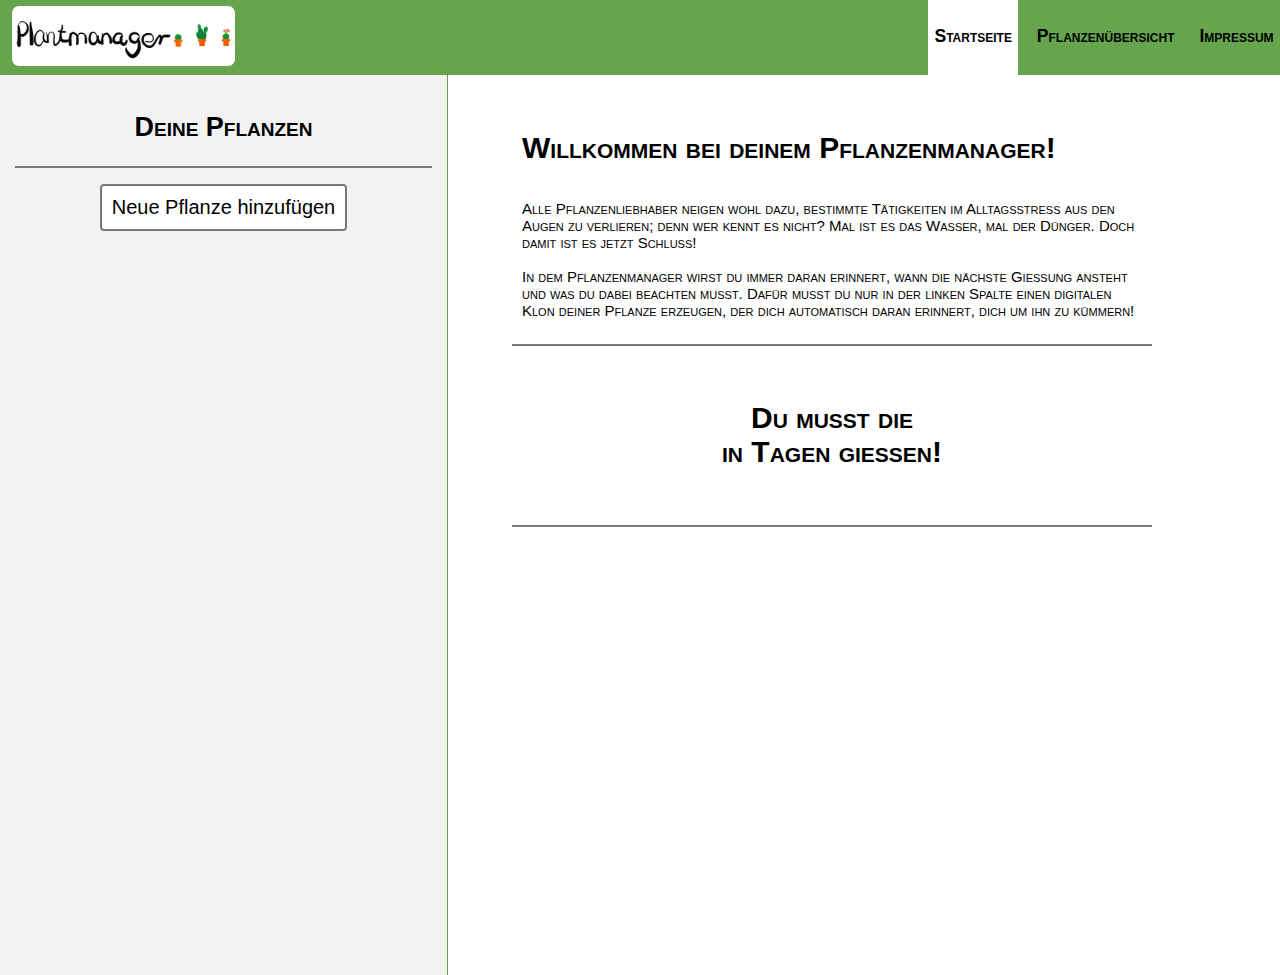
<file: index.html>
<!DOCTYPE html>
<html lang="en">
  <head>
    <meta charset="UTF-8" />
    <meta http-equiv="X-UA-Compatible" content="IE=edge" />
    <meta name="viewport" content="width=device-width, initial-scale=1.0" />
    <link rel="stylesheet" type="text/css" href="src/styles.css" />
    <title>Pflanzenmanager</title>
  </head>
  <body>
    <!-- === HEADER ===-->

    <nav class="header-nav">
      <a href="index.html">
        <img src="src/Logo2.jpg" alt="Das Logo vom Pflanzenmanager" />
      </a>

      <ul>
        <li class="active"><a href="index.html">Startseite</a></li>
        <li><a href="Pflanzenübersicht.html">Pflanzenübersicht</a></li>
        <li><a href="impressum.html">Impressum</a></li>
      </ul>
    </nav>

    <!-- === YOUR PLANTS === -->

    <div class="plantselection">
      <h2 class="center yourplants">Deine Pflanzen</h2>
      <table class="tabelle" id="planttable">
        <tr id="col1"></tr>
      </table>

      <div class="selected-col center center-high">
        <a href="pflanzenhinzufuegen.html">
          <button type="button" class="addplant">
            Neue Pflanze hinzufügen
          </button>
        </a>
      </div>
    </div>

    <!-- === WELCOME PAGE === -->
    <div class="einführung center">
      <h1>Willkommen bei deinem Pflanzenmanager!</h1>

      <p>
        Alle Pflanzenliebhaber neigen wohl dazu, bestimmte Tätigkeiten im
        Alltagsstress aus den Augen zu verlieren; denn wer kennt es nicht? Mal
        ist es das Wasser, mal der Dünger. Doch damit ist es jetzt Schluss!
        <br />
        <br />
        In dem Pflanzenmanager wirst du immer daran erinnert, wann die nächste
        Gießung ansteht und was du dabei beachten musst. Dafür musst du nur in
        der linken Spalte einen digitalen Klon deiner Pflanze erzeugen, der dich
        automatisch daran erinnert, dich um ihn zu kümmern!
      </p>
    </div>
    <div class="erinnerung center">
      <p>
        <b>
          Du musst die <span class="grün" id="nextplantname"></span>
          <br />
          in <span class="grün" id="nextplantdays"> </span> Tagen gießen!
        </b>
      </p>
    </div>

    <script>
      ls = localStorage;

      let plants = [];

      plants = JSON.parse(ls.getItem("plants"));

      for (let i = 0; i < plants.length; i++) {
        caculateNextWateringDay(plants, i);
      }

      // Nächstes Gießdatum berechnen
      function caculateNextWateringDay(plants, zahl) {
        let lastWatering = readLastWateringDay(plants, zahl); //safe
        let wateringDays = readWateringDays(plants, zahl); //safe
        let today = new Date(); //safe
        return Math.floor(
          lastWatering + new Date(wateringDays * 3600 * 24 * 1000)
        );
      }

      function caculateWateringCountdown(plants, zahl) {
        if (caculateNextWateringDay(plants, zahl) == null) {
          return 0;
        } else {
          let nextDay = caculateNextWateringDay(plants, zahl);
          return Math.floor(nextDay - new Date() / (3600 * 24 * 1000));
        }
      }

      function benachrichtigen (){
        for(let i = 0; i < plants.length; i++){
          if (caculateWateringCountdown(plants,i) == 0) {
            new Notification ("   ", { body : "Ich bin durstig" });
          }
        }
      }
      benachrichtigen ();

      function readLastWateringDay(plants, zahl) {
        return plants[zahl].lastDate;
      }

      function readWateringDays(plants, zahl) {
        return plants[zahl].time;
      }

      /* === Tabelle ausfüllen ===*/

      table();
      function table() {
        if (plants) {
          for (let i = 0; i < plants.length; i++) {
            let content =
              '<tr><td><img src="' +
              plants[i].img +
              '" class="iconplant-selected" /></td><td>' +
              plants[i].name +
              '</td><td><button type="button" class="deletebtn2">Gießen</button></td><td><button type="button" class="deletebtn" onclick="deletePlant(' +
              i +
              ')">Entfernen</button></td></tr>';
            document.getElementById("planttable").innerHTML += content;
          }
        }
      }

      /* === Gießanzeige ===*/

      function findNextPlantThatHasToBeWatered() {
        // Minimum an Countdown5
        let i = 0;
        if (plants[0] == null) {
          return null;
        }
        let nextPlant = plants[0];
        let stelleNextPlant = 0;
        while (plants[i] != null && i < 100) {
          if (
            caculateWateringCountdown(plants, i) < caculateWateringCountdown(plants, stelleNextPlant)
          ) {
            nextPlant = plants[i];
          }
          i++;
        }
        return nextPlant;
      }

      function deletePlant(i) {
        plants.splice(i, 1);
        ls.setItem("plants", JSON.stringify(plants));
        window.location.reload();
      }

      // Text in Startseite einfügen

      let nextplantnamediv = document.getElementById("nextplantname");
      let nextplantdaysdiv = document.getElementById("nextplantdays");

      if (findNextPlantThatHasToBeWatered() != null) {
        nextplantnamediv.innerHTML =
          "Pflanze " + findNextPlantThatHasToBeWatered().name; //Der findet den Namen nicht? @Aaron :()
        nextplantdaysdiv.innerHTML =
          findNextPlantThatHasToBeWatered().time + " ";
      } else {
        nextplantnamediv.innerHTML = "keine Pflanze";
        nextplantdaysdiv.innerHTML = "keinen ";
      }
    </script>
  </body>
</html>
</file>
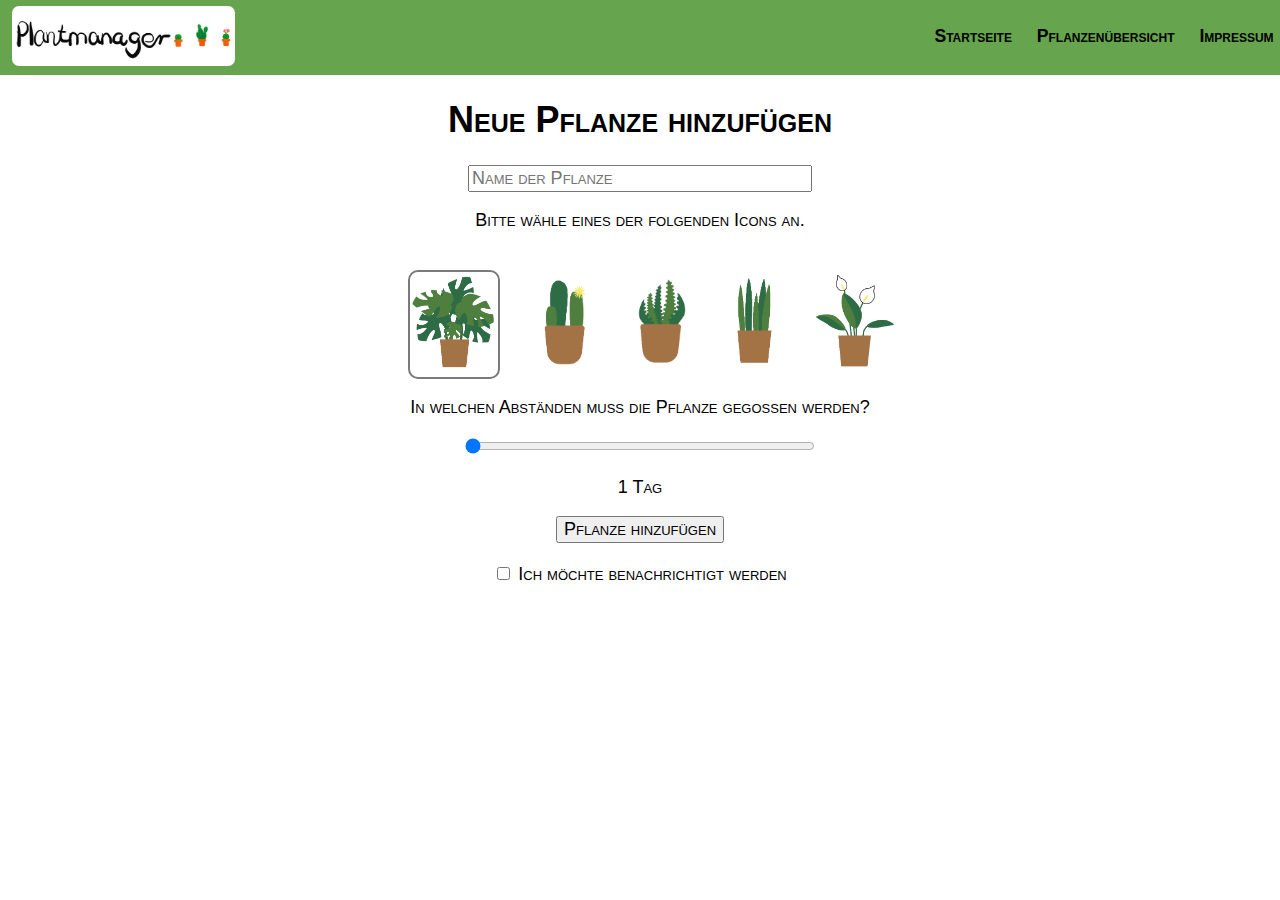
<file: pflanzenhinzufuegen.html>
<!DOCTYPE html>
<html lang="en">
<head>
    <meta charset="UTF-8">
    <meta http-equiv="X-UA-Compatible" content="IE=edge">
    <meta name="viewport" content="width=device-width, initial-scale=1.0">
    <link rel="stylesheet" type="text/css" href="src/styles.css">
    <title>Pflanze hinzufügen</title>

</head>
<body>

    <!-- === HEADER === -->
        
    <nav class="header-nav">

            <a href="index.html">
                <img src="src/Logo2.jpg" alt="Das Logo vom Pflanzenmanager">
            </a>

            <ul>
                <li><a href="index.html">Startseite</a></li>
                <li><a href="Pflanzenübersicht.html">Pflanzenübersicht</a></li>
                <li><a href="impressum.html">Impressum</a></li>
            
            </ul>

    </nav>

    <div class="addPlantWindow">

    <h1>Neue Pflanze hinzufügen</h1>

    <!-- Textbox für Planzenname -->

    <input type="text" size=30 class="hoverelement" max-length="30" placeholder="Name der Pflanze" id="plantname">
    <br/>
    
    <!-- Radioboxes & Pflanzenicons  -->

    <p>Bitte wähle eines der folgenden Icons an.</p>
    <br>

    <div class="plantRadiobuttons">

        <input type="radio" name="plantradios" id="plantradio1" checked>
        <label for="plantradio1">
            <img src="src/planticons/icon1.png" class="planticons" id="planticon1" alt="Pflanzenicon Eins"/>
        </label>

        <input type="radio" name="plantradios" id="plantradio2" unchecked>
        <label for="plantradio2">
            <img src="src/planticons/icon2.png" class="planticons" id="planticon2"alt="Pflanzenicon Zwei"/>
        </label>

        <input type="radio" name="plantradios" id="plantradio3" unchecked>
        <label for="plantradio3">
            <img src="src/planticons/icon3.png" class="planticons" id="planticon3"alt="Pflanzenicon Drei"/>
        </label>

        <input type="radio" name="plantradios" id="plantradio4" unchecked>
        <label for="plantradio4">
            <img src="src/planticons/icon4.png" class="planticons" id="planticon4"alt="Pflanzenicon Vier"/>
        </label>

        <input type="radio" name="plantradios" id="plantradio5" unchecked>
        <label for="plantradio5">
            <img src="src/planticons/icon5.png" class="planticons" id="planticon5"alt="Pflanzenicon Fünf"/>
        </label>
        
    </div>
    
    <!-- Range Slider für Gießabstand -->
    <div class="rangeslider">
        <p>In welchen Abständen muss die Pflanze gegossen werden?</p>

        <input type="range" onchange="sliderValue();" oninput="sliderValue();" name="slider" min="1" max="31" value="1" class="wateringDaysSlider" id="wateringDaysInput">
        <output for="slider" onforminput="value = slider.valueAsNumber;"></output>
        </br>

    </div>

    <p id="valuetext">1 Tag</p>

    <!-- Button um Pflanze hinzuzufügen -->
    <a href="index.html">
        <button type="button" class="hoverelement" size=30 onclick="addPlant();">
            Pflanze hinzufügen
        </button> 
    </a>

    <br/>
    <br/>

    <!--<button type="button" onclick="activate()">
    Ich möchte benachrichtigt werden</label>-->
    <input type = "checkbox"  onclick="activate()" id = "einverstaendnis">
    <label for="checkbox">Ich möchte benachrichtigt werden</label>
        </br>
        </br>
    


    </div>

    <script>
        function sliderValue() {
            let slider = document.getElementById("wateringDaysInput");
            let value = slider.value;

            let text = document.getElementById("valuetext");
            text.innerHTML = value + " Tage";
        }

        function addPlant() {
            let plantname = readName();
            let wateringDays = readWateringDays();
            let planticon = readIcon();
            let today = new Date();
            let next = new Date("1970-01-01");

            let ls = localStorage;
                       
            
            // Nur für den Test :)
            //alert("Die Pflanze heißt " + plantname + ", hat das Icon " + planticon.alt + " und muss alle " + wateringDays + " Tage gegossen werden.");

            let plants = JSON.parse(ls.getItem("plants")) || [];

            let plant = {
                name: plantname,
                img: planticon.src,
                time: wateringDays,
                lastDate: today,
                nextDate: next,
            }

            plants.push(plant);           
            
            ls.setItem("plants", JSON.stringify(plants))

        }
        

        function readName() {
            let plantnameTextbox = document.getElementById("plantname");            
            return plantnameTextbox.value;
        }
        
        function readWateringDays() {
            let wateringDaysSlider = document.getElementById("wateringDaysInput");
            return wateringDaysSlider.value;
        }

        function readIcon() {
            let planticon = 1;
            if(document.getElementById('plantradio1').checked) {
                planticon = 1;
            } else if(document.getElementById('plantradio2').checked) {
                planticon = 2;
            } else if(document.getElementById('plantradio3').checked) {
                planticon = 3;
            } else if (document.getElementById('plantradio4').checked) {
                planticon = 4;
            } else if (document.getElementById('plantradio5').checked) {
                planticon = 5;
            }
            let icon = new Image();
            icon.alt = planticon;
            icon.src = "src/planticons/icon"+ planticon +".png";
            return icon;
        }  
        
        function activate(){
            let einverstaendnisWert = document.getElementById ("einverstaendnis")
            let einverstaendnis = einverstaendnisWert.value
            if (Notification . permission === "granted"){
                new Notification ("", { body : "Du wirst benachrichtigt, sobald die nächste Gießung ansteht." });

            }
            else if ( Notification . permission === "denied"){
                alert ("Du musst in den Einstellungen die Benachrichtigung aktivieren, damit alles klappt");
            }
            else {
                    Notification.requestPermission();
                    
            }
            
            
            
        }
        

    </script>


</body>
</html>
</file>
<file: src/styles.css>
/*
=== COLOR ===

green: #00b33c


*/

html {
  height: 100%;
}

body {
  margin: 0;
  font-family: "Arial";
  font-variant: small-caps;
  font-size: 18px;
  height: 100%;
}

* {
  box-sizing: border-box;
}

.center {
  display: grid;
  justify-content: center;
}

.center-high {
  display: grid;
  align-items: center;
}

.right {
  display: grid;
  justify-content: right;
  position: relative;
}
.left {
  display: grid;
  justify-content: left;
}
/* === HEADER === */

.header-nav {
  width: 100%;
  height: 75px;
  background-color: #66a54d;
  position: relative;
  font-weight: bold;
  font-size: 1.1rem;
}

.header-nav a > img {
  height: 60px;
  width: auto;
  float: left;
  margin: 6px;
  border-radius: 7px;
  margin-left: 12px;
}

.header-nav ul {
  margin: 0;
  padding: 0;
  float: right;
  height: 100%;
}

.header-nav ul > li {
  display: inline-block;
  margin-left: 0.45rem;
  height: 100%;
  padding: 0 0.4rem 0 0.4rem;
}

.header-nav ul > li > a {
  display: inline-block;
  margin-top: 1.5em;
}

.header-nav ul > li > a:link {
  color: #000;
  text-decoration: none;
}

.header-nav ul > li > a:hover {
  color: #000;
  text-decoration: none;
}

.header-nav ul > li > a:active {
  color: #000;
  text-decoration: none;
}

.header-nav ul > li > a:visited {
  color: #000;
  text-decoration: none;
}

.active {
  background-color: #fff;
}

/* === Plant Selection === */

.plantselection {
  width: 35%;
  height: 100%;
  padding: 15px;
  background-color: #f2f2f2;
  border-width: 0;
  border-style: solid;
  border-right-color: #66a54d;
  border-right-width: 1px;
  float: left;
}

.addplant {
  background-color: #fff;
  font-size: 20px;
  padding: 10px;
  border-width: 2px;
  border-color: rgb(122, 122, 122);
  border-style: solid;
  border-radius: 4px;
}

.selected-col {
  width: 100%;
  border: 0;
  min-height: 80px;
}

.iconplant-selected {
  height: 70px;
  border: 2px solid rgb(122, 122, 122);
  border-radius: 10px;
}

.deletebtn2 {
  text-align: center;
  background-color: rgb(107, 197, 209);
  font-size: 15px;
  padding: 10px;
  border-width: 2px;
  border-color: rgb(122, 122, 122);
  border-style: solid;
  border-radius: 4px;
  cursor: pointer;
}

.deletebtn {
  text-align: center;
  background-color: rgb(238, 80, 80);
  font-size: 15px;
  padding: 10px;
  border-width: 2px;
  border-color: rgb(122, 122, 122);
  border-style: solid;
  border-radius: 4px;
  cursor: pointer;
}

.einführung {
  background-color: #fff;
  font-size: 15px;
  padding: 10px;
  margin-left: 40%;
  margin-top: 2%;
  width: 50%;
  border-bottom-width: 2px;
  border-bottom-style: solid;
  border-bottom-color: rgb(122, 122, 122);
}

.tabelle {
  width: 100%;
  text-align: center;
  border-bottom: 2px solid rgb(122, 122, 122);
}

.erinnerung {
  background-color: #fff;
  font-size: 30px;
  padding: 10px;
  margin-left: 40%;
  padding-top: 2%;
  padding-bottom: 2%;
  width: 50%;
  border-bottom-width: 2px;
  border-bottom-style: solid;
  border-bottom-color: rgb(122, 122, 122);
  text-align: center;
}

.grün {
  color: #66a54d;
}

/* === Pflanzenübersicht === */

.planttest {
  width: 100%;
  border: 0;
  border-bottom-style: solid;
  border-bottom-width: 2px;
  border-bottom-color: rgb(0, 0, 0);
  min-height: 200px;
  text-align: center;
}
.plant1 {
  min-height: 200px;
  width: 25%;
  background-color: rgb(147, 172, 119);
  margin-left: auto;
  margin-right: auto;
}
.plant11 {
  width: 100%;
  border: 0;
  border-bottom-style: solid;
  border-bottom-width: 2px;
  border-bottom-color: rgb(0, 0, 0);
  min-height: 50px;
  text-align: center;
}
.plant12 {
  width: 100%;
  border: 0;
  border-bottom-width: 2px;
  min-height: 50px;
  text-align: center;
}

.blumen {
  text-align: center;
}

.bildblumen {
  width: 20%;
}

/* === Pflanze hinzufügen === */

.addPlantWindow {
  min-height: 200px;
  min-width: 600px;
  width: 25%;
  background-color: rgb(255, 255, 255);
  margin-left: auto;
  margin-right: auto;
  text-align: center;
}

.hoverelement {
  font-family: "Arial";
  font-variant: small-caps;
  font-size: 18px;
}
.hoverelement:hover {
  cursor: pointer;
}

.planticons {
  border-radius: 10px;
  height: 100px;
  cursor: pointer;
}

/* === Radiobuttons & Icons === */

.plantRadiobuttons input {
  opacity: 0;
}

input[type="radio"]:checked + label {
  border: 2px solid rgb(122, 122, 122);
  border-radius: 10px;
  display: inline-block;
}

/* === Range Slider === */

.wateringDaysSlider {
  width: 350px;
  cursor: pointer;
}

.wateringDaysSlider:active {
  cursor: grab;
  cursor: -moz-grab;
  cursor: -webkit-grab;
  background-color: red;
}

.wateringDaysSlider:hover {
  cursor: pointer;
}

input[type="rangeslider"]::-ms-tooltip {
  display: none;
}
</file>
